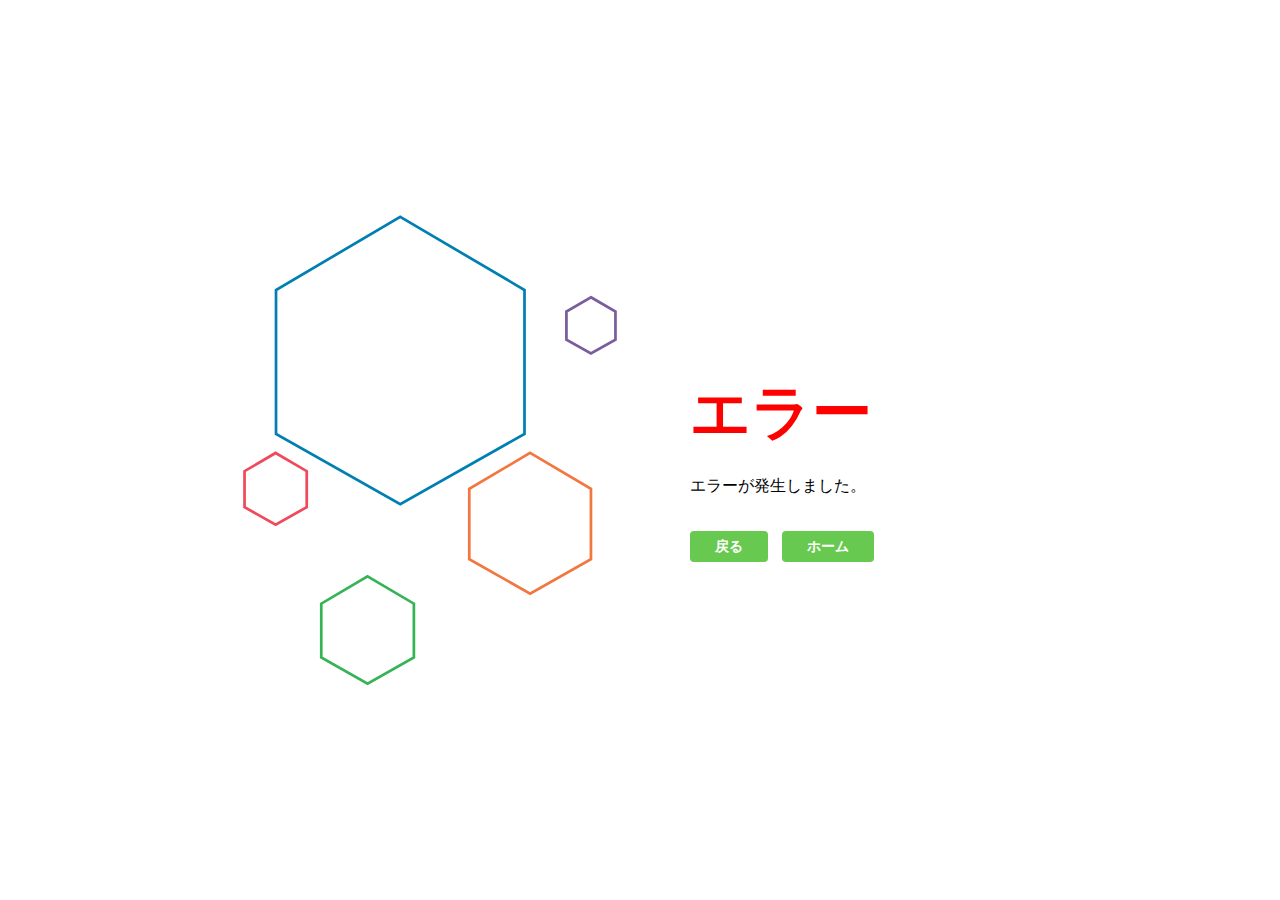
<file: templates/page_not_found.html>
<!DOCTYPE html>
<head>
  <meta http-equiv="Content-Type" content="text/html; charset=utf-8" />
  <style>
    body {
      background-color: white;
    }
    svg {
      position: absolute;
      top: 50%;
      left: 50%;
      margin-top: -250px;
      margin-left: -400px;
    }
    .message-box {
      height: 200px;
      width: 380px;
      position: absolute;
      top: 50%;
      left: 50%;
      margin-top: -100px;
      margin-left: 50px;
      color: black;
      font-family: Roboto;
      font-weight: 300;
    }
    .message-box h1 {
      font-size: 60px;
      line-height: 46px;
      margin-bottom: 40px;
    }
    .buttons-con .action-link-wrap {
      margin-top: 40px;
    }
    .buttons-con .action-link-wrap a {
      background: #68c950;
      padding: 8px 25px;
      border-radius: 4px;
      color: #fff;
      font-weight: bold;
      font-size: 14px;
      transition: all 0.3s linear;
      cursor: pointer;
      text-decoration: none;
      margin-right: 10px;
    }
    .buttons-con .action-link-wrap a:hover {
      background: #5a5c6c;
      color: #fff;
    }

    #Polygon-1,
    #Polygon-2,
    #Polygon-3,
    #Polygon-4,
    #Polygon-4,
    #Polygon-5 {
      animation: float 1s infinite ease-in-out alternate;
    }
    #Polygon-2 {
      animation-delay: 0.2s;
    }
    #Polygon-3 {
      animation-delay: 0.4s;
    }
    #Polygon-4 {
      animation-delay: 0.6s;
    }
    #Polygon-5 {
      animation-delay: 0.8s;
    }

    @keyframes float {
      100% {
        transform: translateY(20px);
      }
    }
    @media (max-width: 450px) {
      svg {
        position: absolute;
        top: 50%;
        left: 50%;
        margin-top: -250px;
        margin-left: -190px;
      }
      .message-box {
        top: 50%;
        left: 50%;
        margin-top: -100px;
        margin-left: -190px;
        text-align: center;
      }
    }
  </style>
</head>
<body>
  <svg
    width="380px"
    height="500px"
    viewBox="0 0 837 1045"
    version="1.1"
    xmlns="http://www.w3.org/2000/svg"
    xmlns:xlink="http://www.w3.org/1999/xlink"
    xmlns:sketch="http://www.bohemiancoding.com/sketch/ns"
  >
    <g
      id="Page-1"
      stroke="none"
      stroke-width="1"
      fill="none"
      fill-rule="evenodd"
      sketch:type="MSPage"
    >
      <path
        d="M353,9 L626.664028,170 L626.664028,487 L353,642 L79.3359724,487 L79.3359724,170 L353,9 Z"
        id="Polygon-1"
        stroke="#007FB2"
        stroke-width="6"
        sketch:type="MSShapeGroup"
      ></path>
      <path
        d="M78.5,529 L147,569.186414 L147,648.311216 L78.5,687 L10,648.311216 L10,569.186414 L78.5,529 Z"
        id="Polygon-2"
        stroke="#EF4A5B"
        stroke-width="6"
        sketch:type="MSShapeGroup"
      ></path>
      <path
        d="M773,186 L827,217.538705 L827,279.636651 L773,310 L719,279.636651 L719,217.538705 L773,186 Z"
        id="Polygon-3"
        stroke="#795D9C"
        stroke-width="6"
        sketch:type="MSShapeGroup"
      ></path>
      <path
        d="M639,529 L773,607.846761 L773,763.091627 L639,839 L505,763.091627 L505,607.846761 L639,529 Z"
        id="Polygon-4"
        stroke="#F2773F"
        stroke-width="6"
        sketch:type="MSShapeGroup"
      ></path>
      <path
        d="M281,801 L383,861.025276 L383,979.21169 L281,1037 L179,979.21169 L179,861.025276 L281,801 Z"
        id="Polygon-5"
        stroke="#36B455"
        stroke-width="6"
        sketch:type="MSShapeGroup"
      ></path>
    </g>
  </svg>
  <div class="message-box">
    <h1 style="color: red">エラー</h1>
    <p>エラーが発生しました。</p>
    <div class="buttons-con">
      <div class="action-link-wrap">
        <a onclick="history.back(-1)" class="link-button link-back-button"
          >戻る</a
        >
        <a href="{{ url_for('index') }}" class="link-button">ホーム</a>
      </div>
    </div>
  </div>
</body>
</file>
